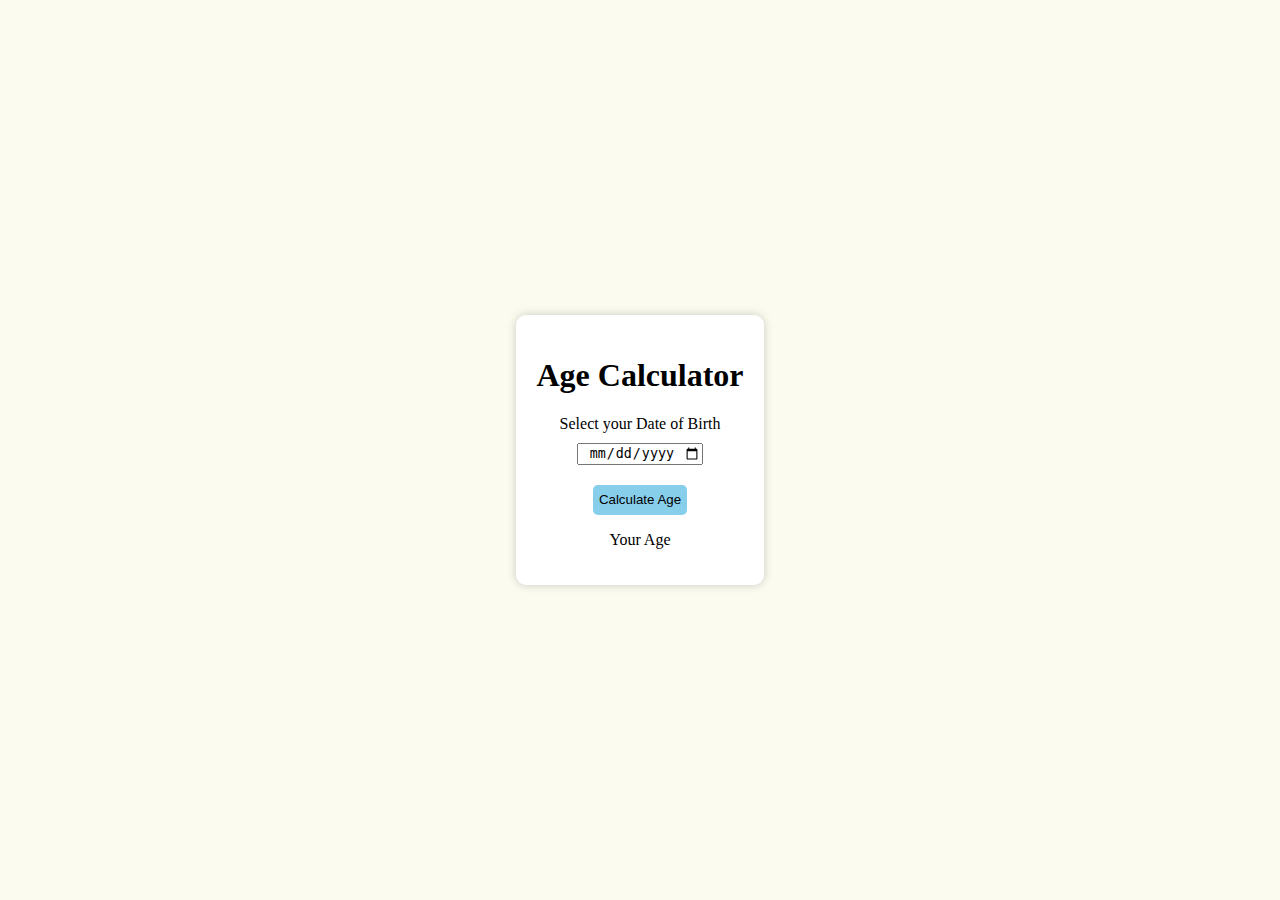
<file: Age Calculator/index.html>
<!DOCTYPE html>
<html lang="en">
<head>
    <meta charset="UTF-8">
    <meta name="viewport" content="width=device-width, initial-scale=1.0">
    <title>Age Calculator</title>
    <link rel="stylesheet" href="style.css">
</head>
<body>

    <div class="container">

        <h1>Age Calculator</h1>

        <div class="form-group">
            <label for="dob">Select your Date of Birth</label>
            <input type="date" id="dob">
        </div>

        <button id="cal-age">Calculate Age</button>

        <p id="result">Your Age</p>

    </div>
    

    <script src="script.js"></script>
</body>
</html>
</file>
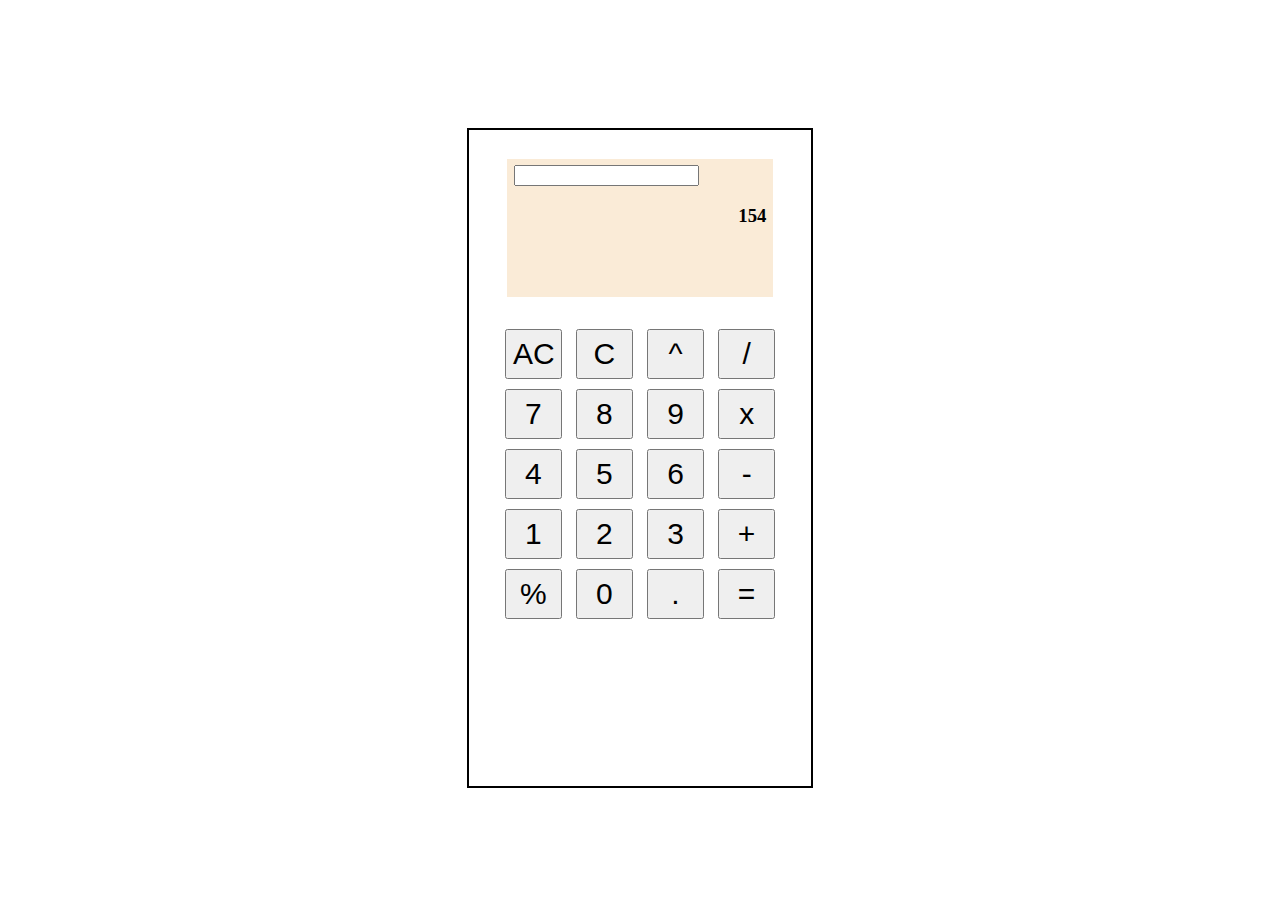
<file: Calculator/index.html>
<!DOCTYPE html>
<html lang="en">
<head>
    <meta charset="UTF-8">
    <meta name="viewport" content="width=device-width, initial-scale=1.0">
    <title>Calculator</title>
    <link rel="stylesheet" href="style.css">
</head>
<body>

    <div class="wrapper">

        <div class="calci">
            <div class="display">
                <input type="text" class="calculation" accept="False" value="">
                <h3 class="answer">154</h3>
            </div>
    
            <div class="cal-button">

                <button class="btn all-clear" type="button">AC</button>
                <button class="btn clear" type="button">C</button>
                <button class="btn power" type="button">^</button>
                <button class="btn divide" type="button">/</button>
                <button class="btn seven" type="button">7</button>
                <button class="btn eight" type="button">8</button>
                <button class="btn nine" type="button">9</button>
                <button class="btn multiply" type="button">x</button>
                <button class="btn four" type="button">4</button>
                <button class="btn five" type="button">5</button>
                <button class="btn six" type="button">6</button>
                <button class="btn minus" type="button">-</button>
                <button class="btn one" type="button">1</button>
                <button class="btn two" type="button">2</button>
                <button class="btn three" type="button">3</button>
                <button class="btn plus" type="button">+</button>
                <button class="btn percent" type="button">%</button>
                <button class="btn zero" type="button">0</button>
                <button class="btn point" type="button">.</button>
                <button class="btn equals" type="button">=</button>
            </div>
        </div>


    </div>
    
    <script src="https://ajax.googleapis.com/ajax/libs/jquery/3.7.1/jquery.min.js"></script>
    <script src="script.js"></script>
</body>
</html>
</file>
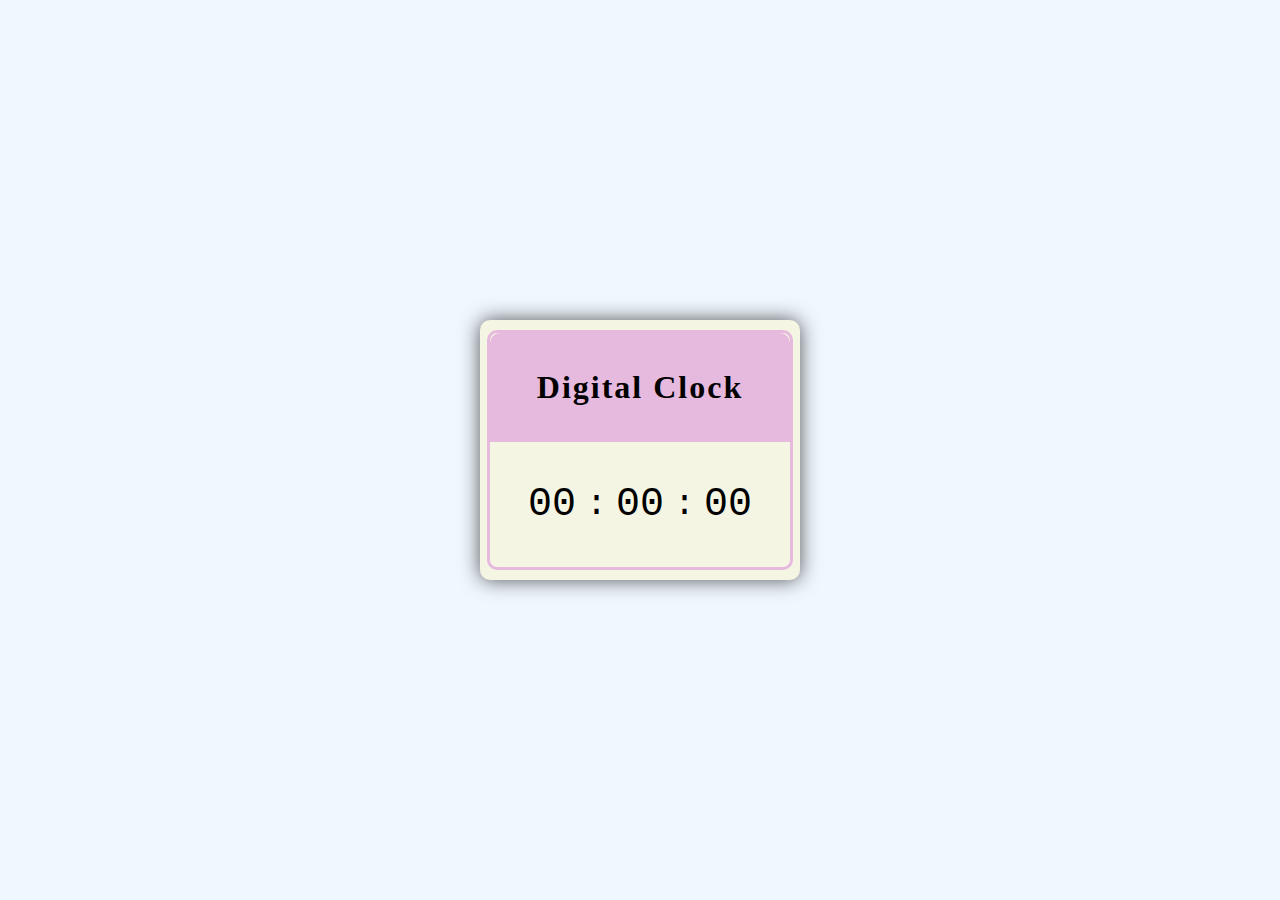
<file: Digital Clock/index.html>
<!DOCTYPE html>
<html lang="en">
<head>
    <meta charset="UTF-8">
    <meta name="viewport" content="width=device-width, initial-scale=1.0">
    <title>Digital Clock</title>
    <link rel="stylesheet" href="style.css">
</head>
<body>
    
    <div class="container">
        <div class="wrapper">
            <div class="card">
                <h1>Digital Clock</h1>
            </div>
            <div class="clock">
                <span id="hour-element">00</span>
                <span id="colon-element">:</span>
                <span id="minute-element">00</span>
                <span id="colon-element">:</span>
                <span id="second-element">00</span>
            </div>
        </div>
    </div>

    <script src="script.js"></script>
</body>
</html>
</file>
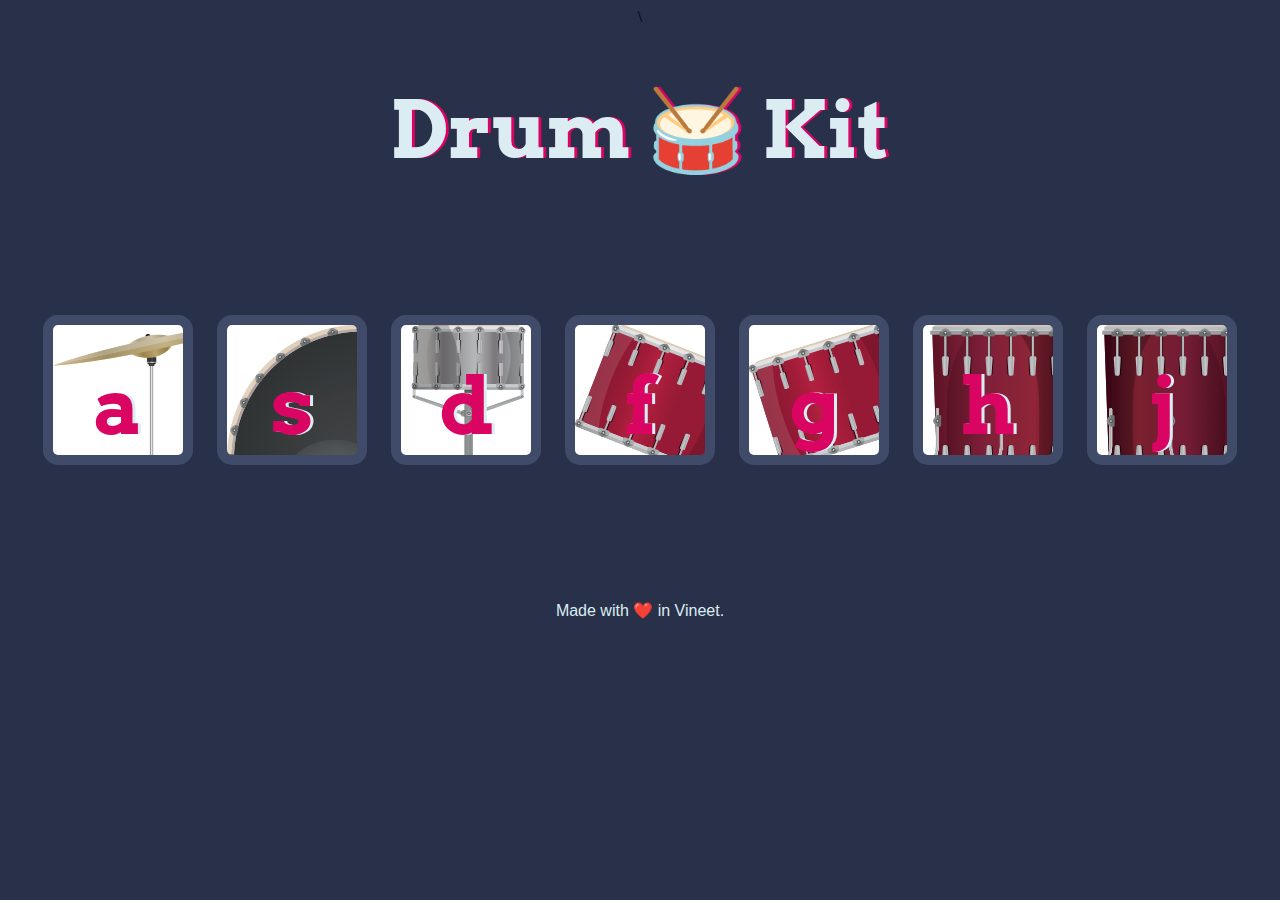
<file: Drum Kit/index.html>
<!DOCTYPE html>
<html lang="en" dir="ltr">

<head>
  <meta charset="utf-8">
  <title>Drum Kit</title>\
  <link rel="stylesheet" href="styles.css">
  <link href="https://fonts.googleapis.com/css?family=Arvo" rel="stylesheet">
</head>

<body>

  <h1 id="title">Drum 🥁 Kit</h1>
  <div class="set">
    <button class="a drum">a</button>
    <button class="s drum">s</button>
    <button class="d drum">d</button>
    <button class="f drum">f</button>
    <button class="g drum">g</button>
    <button class="h drum">h</button>
    <button class="j drum">j</button>
  </div>

  <script src="index.js"></script>

  <footer>
    Made with ❤️ in Vineet.
  </footer>
</body>

</html>
</file>
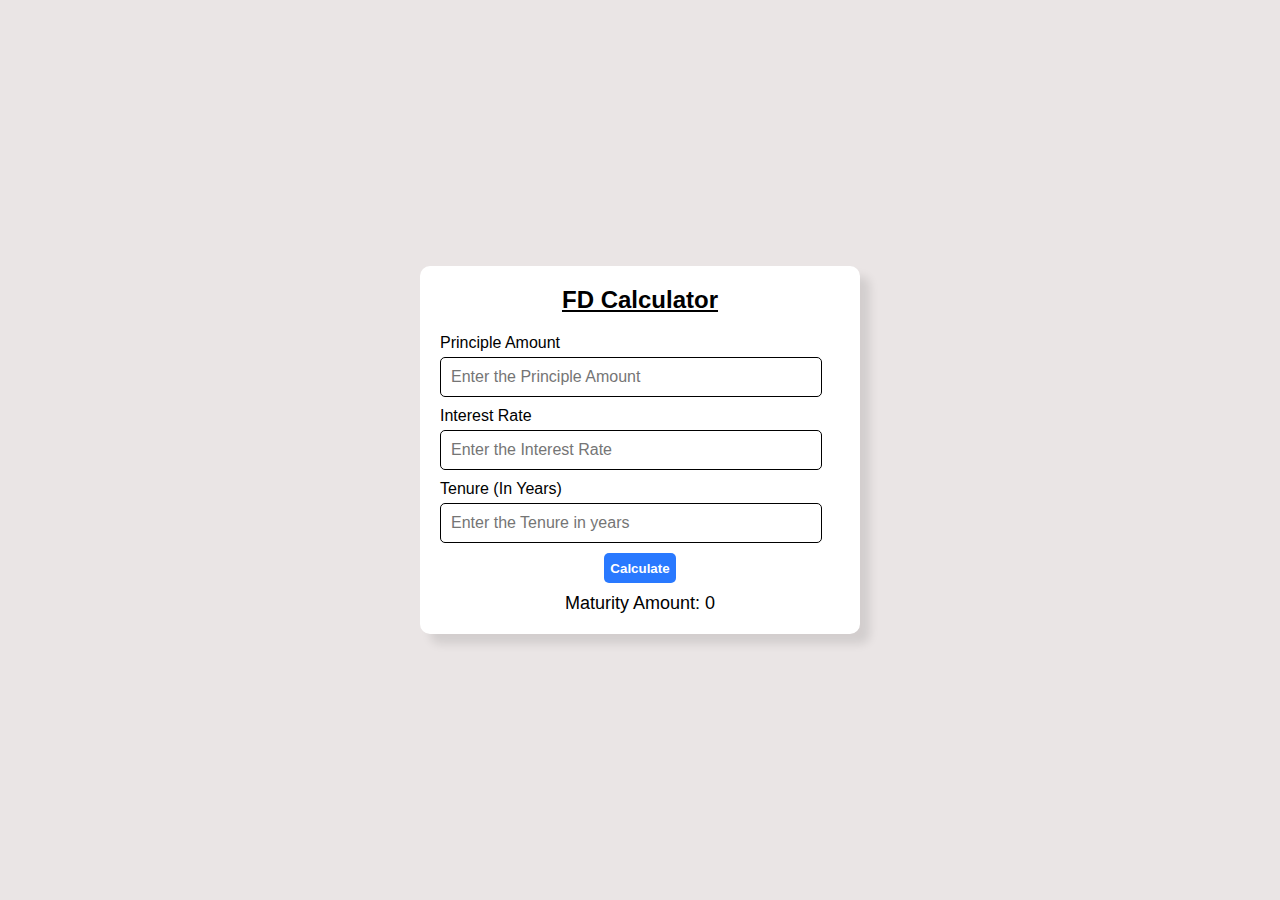
<file: FD Calculator/index.html>
<!DOCTYPE html>
<html lang="en">
<head>
    <meta charset="UTF-8">
    <meta name="viewport" content="width=device-width, initial-scale=1.0">
    <link rel="stylesheet" href="style.css">

    <title>FD Calculator</title>
</head>
<body>

    <div class="container">
        <h1 class="heading">FD Calculator</h1>
        <div class="form-group">
            <label for="Principle"> Principle Amount</label>
            <input type="number" id="principle" placeholder="Enter the Principle Amount">
        </div>

        <div class="form-group">
            <label for="Interest">Interest Rate</label>
            <input type="number" id="interest" placeholder="Enter the Interest Rate">
        </div>

        <div class="form-group">
            <label for="Tenbure">Tenure (In Years)</label>
            <input type="number" id="tenure" placeholder="Enter the Tenure in years">
        </div>

        <button id="cal-button" class="cal-button">Calculate</button>
        <p id="result" class="result">
            Maturity Amount: 0
        </p>
        


    </div>

    <script src="script.js"></script>
</body>
</html>
</file>
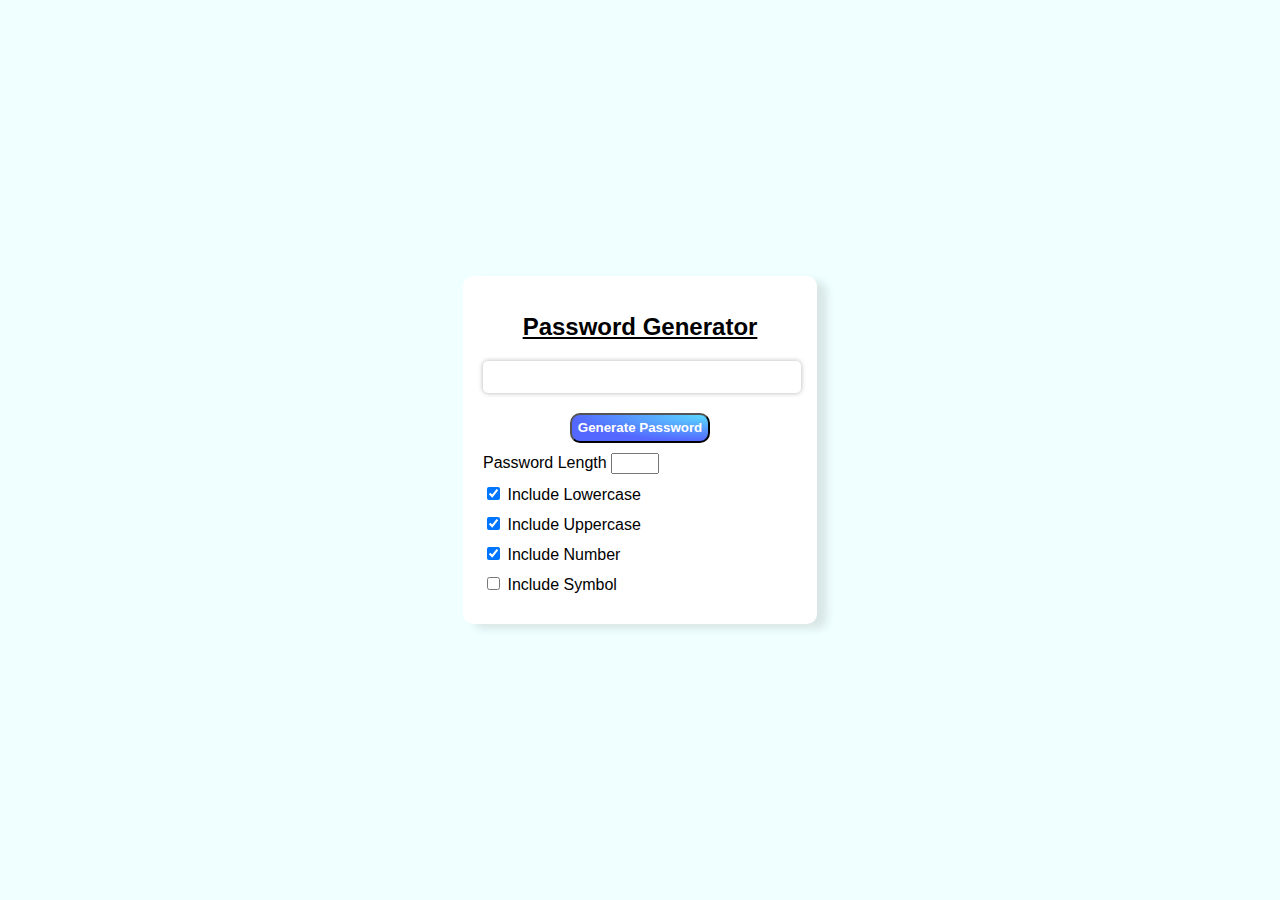
<file: PassWord generator/index.html>
<!DOCTYPE html>
<html lang="en">
<head>
    <meta charset="UTF-8">
    <meta name="viewport" content="width=device-width, initial-scale=1.0">
    <title>Password Generator</title>
    <link rel="stylesheet" href="style.css">
</head>
<body>
    <class class="container">

        <h1>Password Generator</h1>

        <div class="form-group">
            <!-- <p id="password"></p> -->
            <input type="text" id="password" readonly>
            <button id="generate-pass" class="generate-pass">Generate Password</button>
        </div>

        <div class="form-group">
            <label for="Password-Length">Password Length</label>
            <input class="Password-Length" id="Password-Length" type="number" min="8" max="24">
        </div>

        <div class="form-group">
            <input type="checkbox" checked name="include-lowercase" id="lowercase">
            <label for="lowercase">Include Lowercase</label>
        </div>
        <div class="form-group">
            <input type="checkbox" checked name="include-uppercase" id="uppercase">
            <label for="uppercase">Include Uppercase</label>
        </div>
        <div class="form-group">
            <input type="checkbox" checked name="include-number" id="number">
            <label for="number">Include Number</label>
        </div>
        <div class="form-group">
            <input type="checkbox"  name="include-symbol" id="symbol">
            <label for="symbol">Include Symbol</label>
        </div>


    </class>

    <script src="script.js"></script>
</body>
</html>
</file>
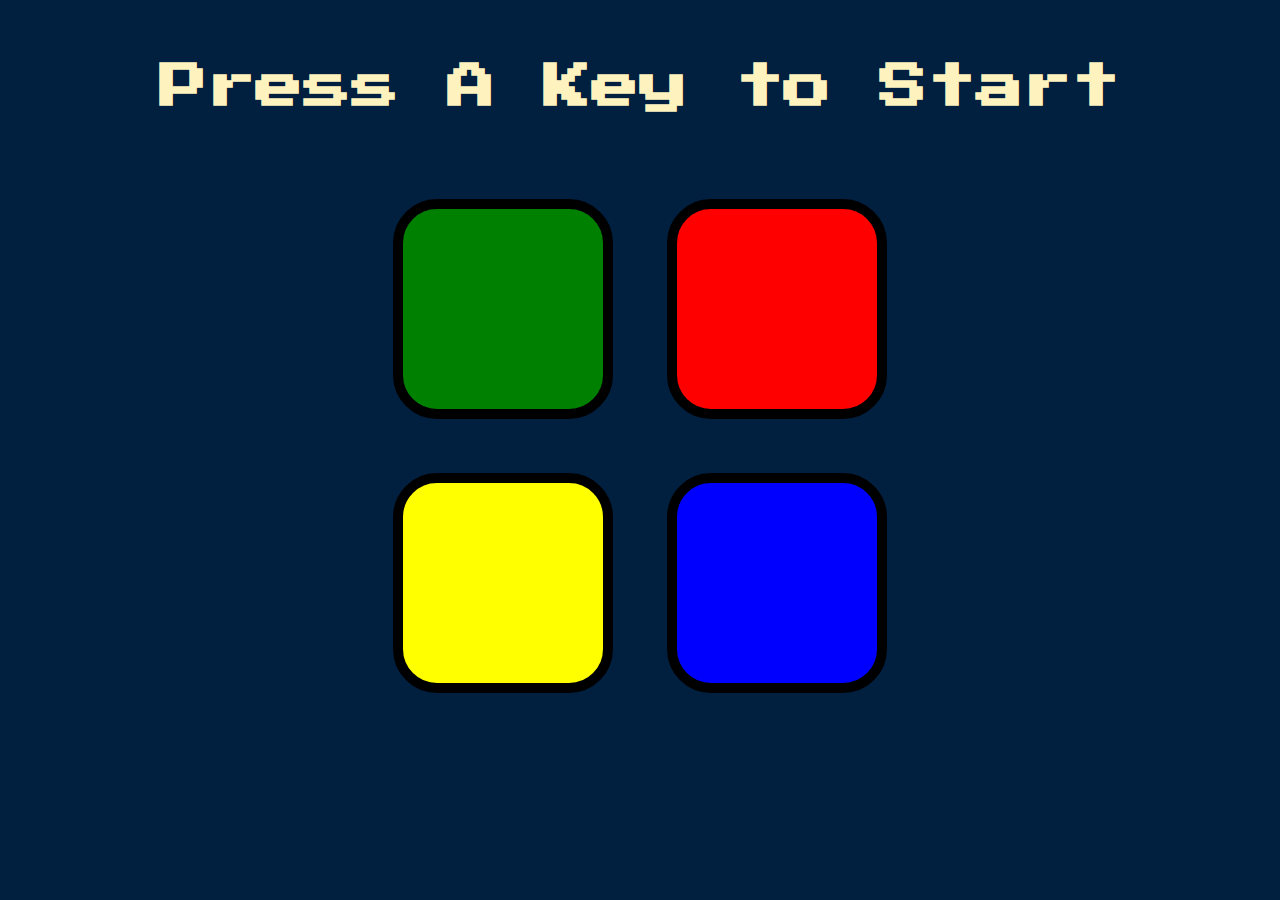
<file: Simon Game/index.html>
<!DOCTYPE html>
<html lang="en" dir="ltr">

<head>
  <meta charset="utf-8">
  <title>Simon</title>
  <link rel="stylesheet" href="styles.css">
  <link href="https://fonts.googleapis.com/css?family=Press+Start+2P" rel="stylesheet">
</head>

<body>
  <h1 id="level-title">Press A Key to Start</h1>
  <div class="container">

    <div lass="row">
      <div type="button" id="green" class="btn green"></div>
      <div type="button" id="red" class="btn red"> </div>
    </div>

    <div class="row">
      <div type="button" id="yellow" class="btn yellow"></div>
      <div type="button" id="blue" class="btn blue"></div>
    </div>

  </div>

<script src="https://ajax.googleapis.com/ajax/libs/jquery/3.7.1/jquery.min.js"></script>
  <script src="script.js"></script>
</body>

</html>
</file>
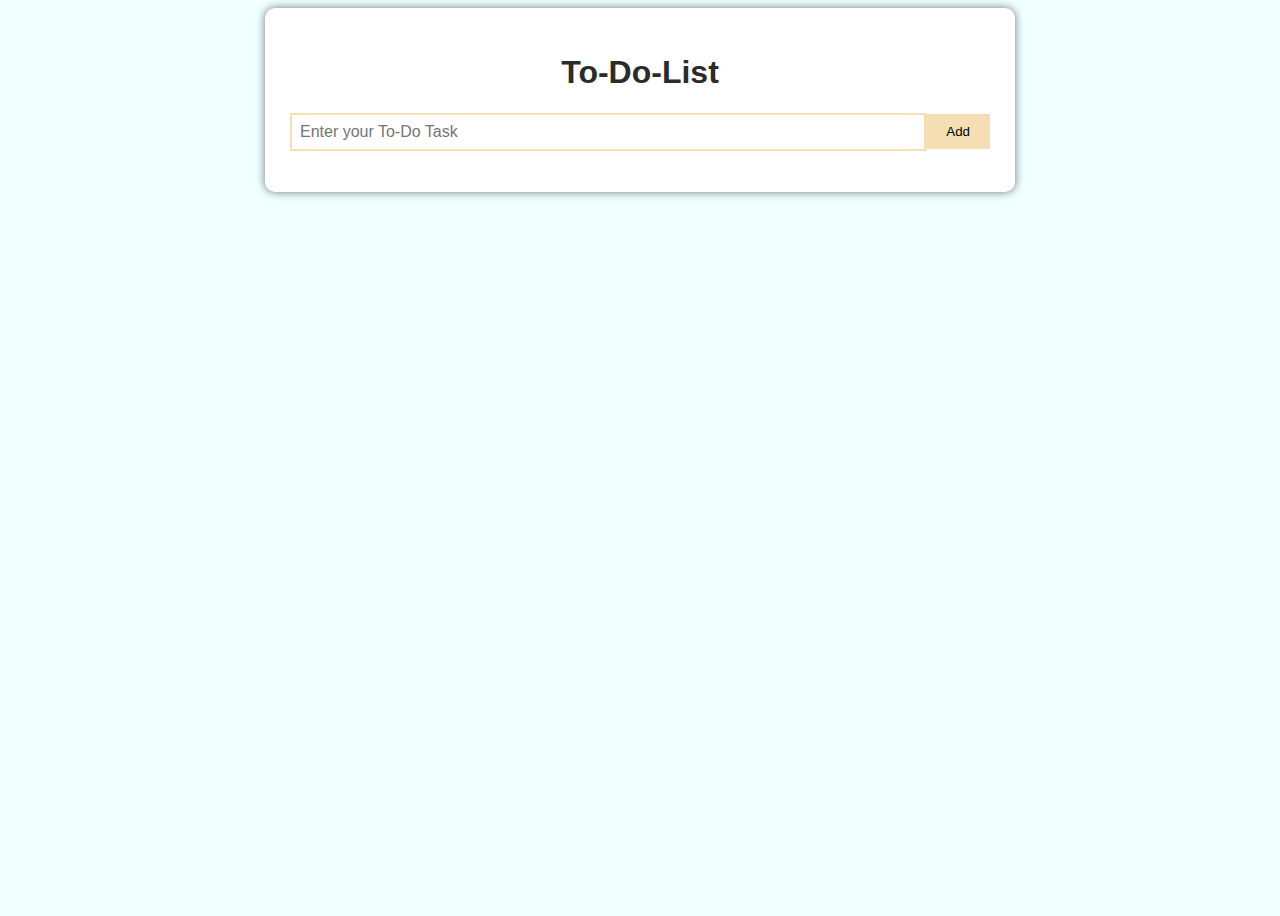
<file: To-Do-List/index.html>
<!DOCTYPE html>
<html lang="en">
  <head>
    <meta charset="UTF-8" />
    <meta name="viewport" content="width=device-width, initial-scale=1.0" />
    <title>To-Do-List</title>
    <link rel="stylesheet" href="style.css" />
  </head>
  <body>
    <div class="container">
      <h1>To-Do-List</h1>

      <div class="form-group">
        <input type="text" id="newToDo" placeholder="Enter your To-Do Task" />
        <button id="addToDO">Add</button>
      </div>

      <ul id="ToDoList">
      </ul>
    </div>

    <script src="script.js"></script>
  </body>
</html>
</file>
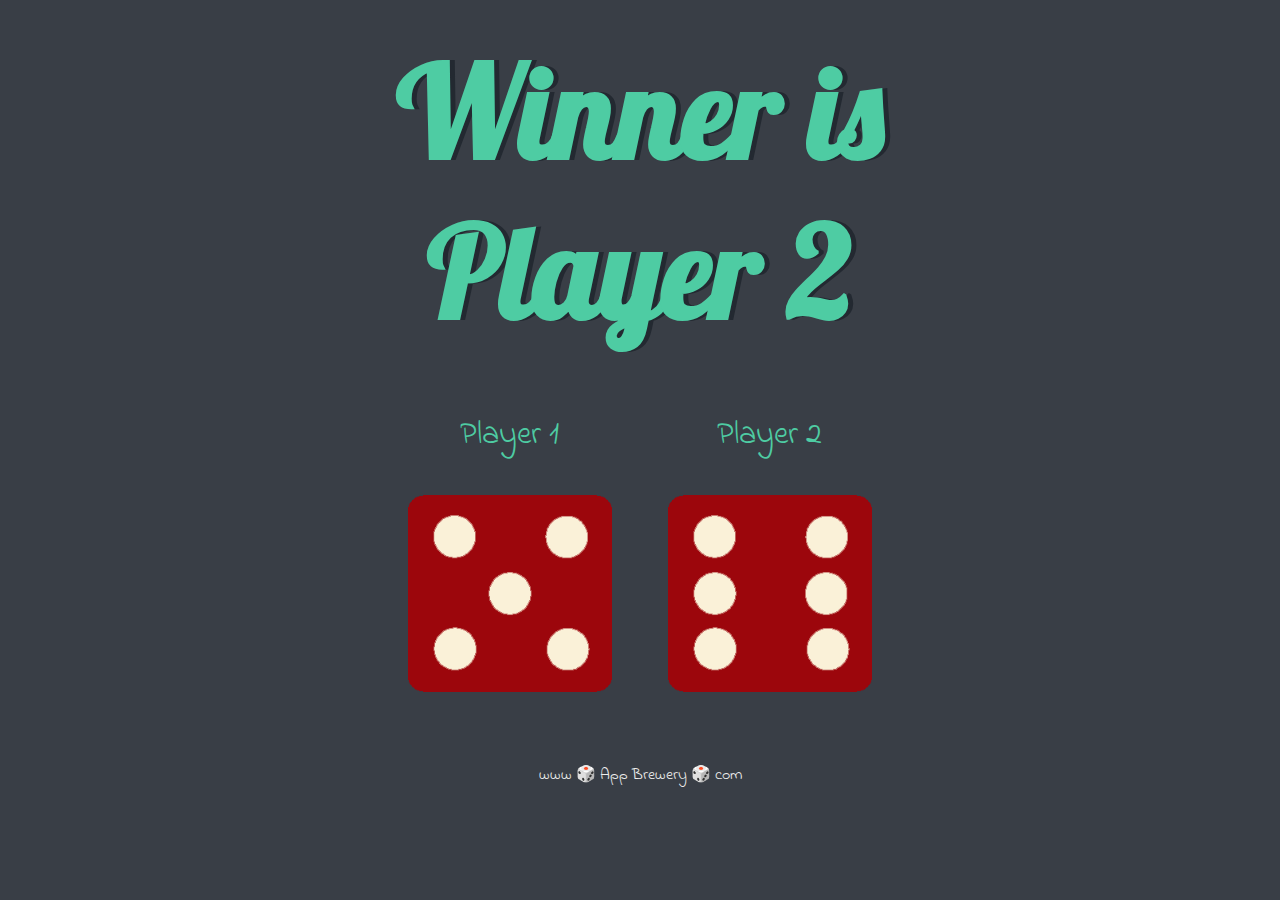
<file: Dicee Challenge/dicee.html>
<!DOCTYPE html>
<html lang="en" dir="ltr">
  <head>
    <meta charset="utf-8">
    <title>Dicee</title>
    <link rel="stylesheet" href="styles.css">
    <link href="https://fonts.googleapis.com/css?family=Indie+Flower|Lobster" rel="stylesheet">
    
  </head>
  <body>

    <div class="container">
      <h1>Refresh Me</h1>
      
      <div class="dice">
        <p>Player 1</p>
        <img class="img1" src="">
      </div>
      
      <div class="dice">
        <p>Player 2</p>
        <img class="img2" src="">
      </div>
      
      <div class="winner">
        <h3 class="winner-name"></h3>
      </div>
      
    </div>
    
    <script src="index.js"></script>
  </body>

  <footer>
    www 🎲 App Brewery 🎲 com
  </footer>
</html>
</file>
<file: Age Calculator/style.css>
body{
    margin: 0px;
    background-color: rgba(245, 245, 220, 0.421);
    display: flex;
    justify-content: center;
    align-items: center;
    height: 100vh;
}

.container{
    background-color: white;
    padding: 20px;
    border-radius: 10px;
    font-family: Cambria, Cochin, Georgia, Times, 'Times New Roman', serif;
    box-shadow: 0px 0px 10px rgba(0, 0, 0, 0.2);
}

.container:hover{
    box-shadow: 0px 0px 15px rgba(0, 0, 0, 0.8);
}

h1{
    text-align: center;
}

.form-group{
    margin-bottom: 20px;
}

.form-group label{
    margin-bottom: 10px;
    display: block;
    text-align: center;
}

#dob{
    display: block;
    text-align: center;
    margin: auto;
}

#cal-age{
    background-color: #87CEEB;
    display: block;
    margin: auto;
    height: 30px;
    border: none;
    border-radius: 5px;
    cursor: pointer;
}

#cal-age:hover{
    box-shadow: 0px 0px 2px black;
}

p{
    display: block;
    text-align: center;
}
</file>
<file: Calculator/style.css>
.wrapper{
    height: 100vh;
    display: flex;
    justify-content: center;
}

.calculation, .answer{
 text-align: right;
 
}

.calci{
    display: flex;
    flex-direction: column;
    padding: 1%;
    height: 70%;
    width: 25%;
    border: 2px solid black;
    margin: auto;
    align-items: center;
}

.display{
    padding: 2%;
    height: 20%;
    width: 80%;
    background-color: antiquewhite;
    margin: 5%;
}

.cal-button{
    justify-content: center;
    width: 90%; 
    display: flex;
    flex-wrap: wrap;
    margin: 5%;
    gap: 5%;
}

.btn{
    font-size: 30px;
    height: 25%;
    width: 20%;
}
</file>
<file: Digital Clock/style.css>
body{
    background-color: aliceblue;
    display: flex;
    justify-content: center;
    align-items: center;
    height: 100vh;
    margin: 0px;
    padding: 0px;
}

.container{
    width: 300px;
    display: flex;
    flex-direction: column;
    justify-content: center;
    align-items: center;
    background-color: rgb(245, 245, 228);
    border-radius: 10px;
    box-shadow: 0px 0px 20px rgba(0, 0, 0, 0.675);
    padding: 10px;
    max-width: 300px;
}

.wrapper{
    margin: 0px;
    padding: 0px;
    width: 100%;
    border: 3px solid #E6B9DE;
    border-radius: 10px;
    display: flex;
    flex-direction: column;
    justify-content: center;
    align-items: center;
}

.card{
    text-align: center;
    background-color: #E6B9DE;
    width: 90%;
    padding: 5%;
    letter-spacing: 2px;
    border-radius: 10px 10px 0px 0px;
    font-family: Cambria, Cochin, Georgia, Times, 'Times New Roman', serif;
}


.clock{
    font-family: 'Courier New', Courier, monospace;
    font-size: 35px;
    display: flex;
    margin-top: 40px;
    margin-bottom: 40px;
}

#hour-element, #minute-element, #second-element{
    font-size: 40px;
}

#colon-element{
    width: 20px;
    margin: auto 10px;
}
</file>
<file: Drum Kit/styles.css>
body {
  text-align: center;
  background-color: #283149;
}

h1 {
  font-size: 5rem;
  color: #DBEDF3;
  font-family: "Arvo", cursive;
  text-shadow: 3px 0 #DA0463;

}

footer {
  color: #DBEDF3;
  font-family: sans-serif;
}

.a {
 background-image: url("images\\crash.png");
}

.s  {
  background-image: url("images\\kick.png");
}

.d  {
  background-image: url("images\\snare.png");
}

.f  {
  background-image: url("images\\tom1.png");
}

.g  {
  background-image: url("images\\tom2.png");
}

.h {
  background-image: url("images\\tom3.png");
}

.j {
  background-image: url("images\\tom4.png");
}

.set {
  margin: 10% auto;
}

.game-over {
  background-color: red;
  opacity: 0.8;
}

.pressed {
  box-shadow: 0 3px 4px 0 #DBEDF3;
  opacity: 0.5;
}

.red {
  color: red;
}

.drum {
  outline: none;
  border: 10px solid #404B69;
  font-size: 5rem;
  font-family: 'Arvo', cursive;
  line-height: 2;
  font-weight: 900;
  color: #DA0463;
  text-shadow: 3px 0 #DBEDF3;
  border-radius: 15px;
  display: inline-block;
  width: 150px;
  height: 150px;
  text-align: center;
  margin: 10px;
  background-color: white;
}
</file>
<file: FD Calculator/style.css>
*{
    margin: 0px;
}

body{
    font-family: Arial, Helvetica, sans-serif;
    background-color: rgb(234, 229, 229);
    display: flex;
    justify-content: center;
    align-items: center;
    height: 100vh;
}

.container{
    background-color: white;
    /* border: 1px solid black; */
    border-radius: 10px;
    padding: 20px;
    box-shadow: 10px 10px 10px rgba(3, 1, 1, 0.1);
    max-width: 400px;
    width: 100%;
}

.container:hover{
    box-shadow: 10px 10px 10px rgba(3, 1, 1, 0.5);
}

h1{
    font-size: 24px;
    text-align: center;
    text-decoration: underline;
    margin-bottom: 20px;
}

.form-group{
    margin-bottom: 10px;
}

.form-group label{
    display: block;
    font-weight: 500;
    margin-bottom: 5px;
    font-family:'Lucida Sans', 'Lucida Sans Regular', 'Lucida Grande', 'Lucida Sans Unicode', Geneva, Verdana, sans-serif
}

.form-group input{
    width: 90%;
    padding: 10px;
    font-size: 16px;
    border: 1px solid black;
    border-radius: 5px;
}

.cal-button{
    display: block;
    margin: auto auto;
    background-color: #2979ff;
    height: 30px;
    color: white;
    border: none;
    font-weight: bolder;
    cursor: pointer;
    border-radius: 5px;
}
.cal-button:hover{
    background-color: #103a82;
}

.result{
    font-size:18px;
    text-align: center;
    margin-top: 10px;
}
</file>
<file: PassWord generator/style.css>
body{

    font-family: Arial, Helvetica, sans-serif;
    margin: 0px;
    display: flex;
    align-items: center;
    justify-content: center;
    height: 100vh;
    background-color: azure;

}


.container{
    background-color: white;
    padding: 20px;
    border-radius:10px ;
    box-shadow: 10px 5px 10px rgba(3, 1, 1, 0.1);
    max-width: 500px;
}

.container:hover{
    box-shadow: 10px 5px 10px rgba(3,1,1,0.5);

}

h1{
 
    font-size: 24px;
    text-align: center;
    text-decoration: underline;
    margin-bottom: 10px;
}

.form-group{
    margin-bottom: 10px;
}

#password{
    display: block;
    font-size: 1.5em;
    padding: 2px;
    width: 100%;
    text-align: center;
    border: none;
    margin:20px 0px;
    box-shadow: 0px 0px 5px rgba(3, 1, 1, 0.3);
    border-radius: 5px;
}

.generate-pass{
    background-image: radial-gradient(100% 100% at 100% 0, #5adaff 0, #5468ff 100%);
    height: 30px;
    border-radius: 10px;
    display: block;
    margin: auto;
    color: white;
    font-weight: bolder;
    cursor: pointer;
}
.generate-pass:hover{
    box-shadow: 0px 0px 5px black;
}

.form-group label{
    font-size: 16px;
    font-family: 'Gill Sans', 'Gill Sans MT', Calibri, 'Trebuchet MS', sans-serif;
}

.Password-Length{
    width: 40px;
}
</file>
<file: Simon Game/styles.css>
body {
  text-align: center;
  background-color: #011F3F;
}

#level-title {
  font-family: 'Press Start 2P', cursive;
  font-size: 3rem;
  margin:  5%;
  color: #FEF2BF;
}

.container {
  display: block;
  width: 50%;
  margin: auto;

}

.btn {
  margin: 25px;
  display: inline-block;
  height: 200px;
  width: 200px;
  border: 10px solid black;
  border-radius: 20%;
}

.box-shadow{
  box-shadow: 0 3px 5px 0 rgba(0,0,0,0.08);
  transition: box-shadow 0.3s ease-in-out;
}
.box-shadow::after {
  box-shadow: 0 5px 15px 2px rgba(0, 0, 0, 0.1);
  opacity: 0; /* hide the hover shadow */
  transition: opacity 0.3s ease-in-out;
}
.box-shadow:hover {
box-shadow: 0 5px 15px 2px rgba(0, 0, 0, 0.1);
}
.box-shadow:hover::after {
  opacity: 1; /* show the hover shadow */
}

.game-over {
  background-color: red;
  opacity: 0.8;
}

.red {
  background-color: red;
}

.green {
  background-color: green;
}

.blue {
  background-color: blue;
}

.yellow {
  background-color: yellow;
}

.pressed {
  box-shadow: 0 0 20px white;
  background-color: grey;
}
</file>
<file: To-Do-List/style.css>
body{
    font-family: 'Segoe UI', Tahoma, Geneva, Verdana, sans-serif;
    background-color: azure;
    height: 100vh;
}

.container{
    max-width: 700px;
    margin: auto;
    box-shadow: 0px 0px 10px rgba(0, 0, 0, 0.538);
    border-radius: 10px;
    padding: 25px;
    background-color: white;
}

.form-group{
    display: flex;
    align-items: center;
    justify-content: center;
}

h1{
    text-align: center;
    color: rgb(43, 43, 43);
}


input[type="text"]{
    padding: 8px;
    font-size: 16px;
    border: none;
    border: 2px solid wheat;
    width: 90%;
}

#addToDO{
    padding: 10px 20px;
    background-color: wheat;
    border: none;
    border: 5px;
    cursor: pointer;
}

#addToDO:hover{
    box-shadow: 0px 0px 3px black;
}

#ToDoList{
    padding: 0%;
    list-style: none;
}

#ToDoList li{
    padding: 10px;
    background-color: rgb(196, 194, 194);
    border-radius: 10px;
    display: flex;
    justify-content: space-between;
    align-items: center;
    margin-bottom: 20px;
}

#ToDoList button{
    background-color: rgb(225, 66, 66);
    border: none;
    border-radius: 5px;
}
</file>
<file: Dicee Challenge/styles.css>
.container {
  width: 70%;
  margin: auto;
  text-align: center;
}

.dice {
  text-align: center;
  display: inline-block;

}

body {
  background-color: #393E46;
}

h1 {
  margin: 30px;
  font-family: 'Lobster', cursive;
  text-shadow: 5px 0 #232931;
  font-size: 8rem;
  color: #4ECCA3;
}

p {
  font-size: 2rem;
  color: #4ECCA3;
  font-family: 'Indie Flower', cursive;
}

img {
  width: 80%;
}

footer {
  margin-top: 5%;
  color: #EEEEEE;
  text-align: center;
  font-family: 'Indie Flower', cursive;

}
</file>
